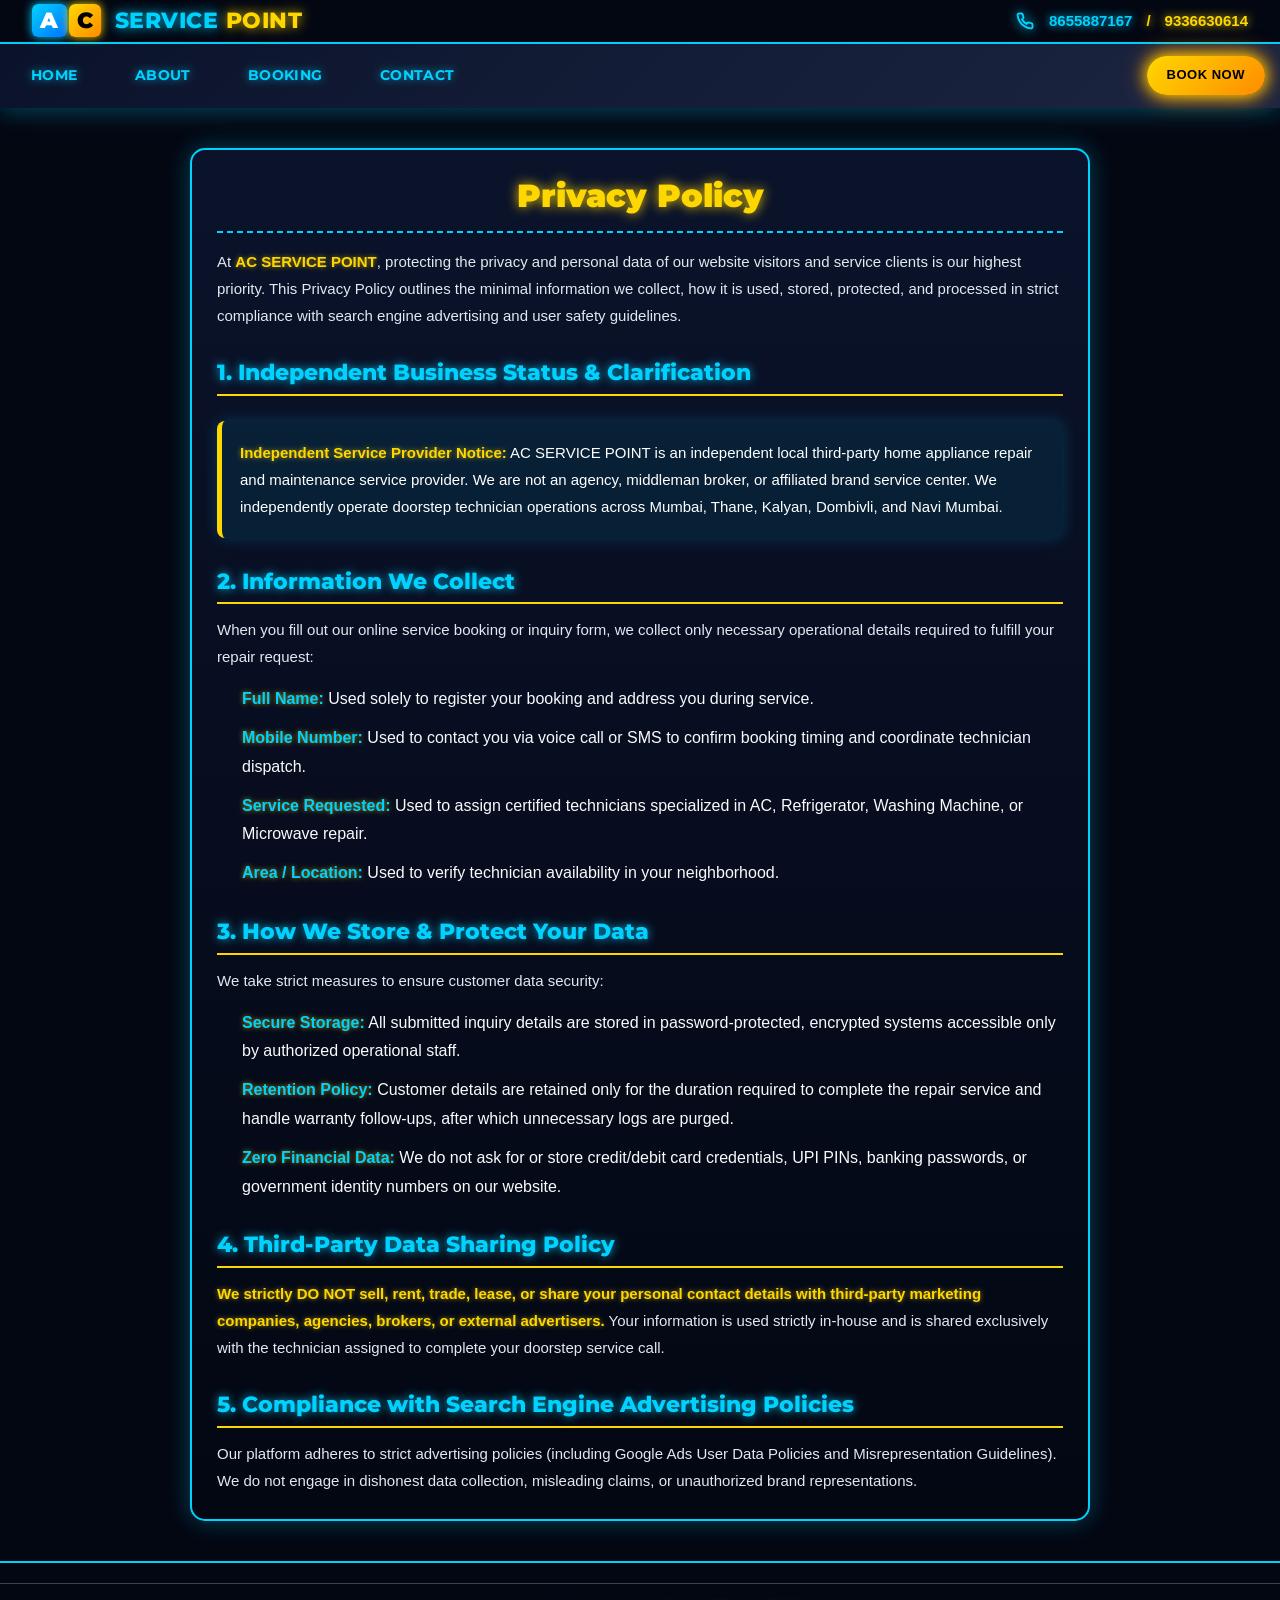
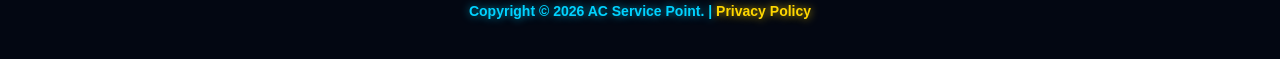
<file: privacy-policy.html>
<!doctype html>
<html lang="en">
<head>
<meta charset="UTF-8" />
<meta name="viewport" content="width=device-width, initial-scale=1.0" />
<title>Privacy Policy | AC Service Point Mumbai</title>
<meta name="description" content="Privacy Policy for AC Service Point. Learn how we collect, use, store, and protect your personal information when booking appliance services.">

<!-- ========================= GOOGLE ADS TAG & CONVERSION SCRIPT ========================= -->
<script async src="https://www.googletagmanager.com/gtag/js?id=AW-18508865429"></script>
<script>
  window.dataLayer = window.dataLayer || [];
  function gtag(){dataLayer.push(arguments);}
  gtag('js', new Date());

  gtag('config', 'AW-18508865429');
</script>

<script>
function gtag_report_conversion(url) {
  var callback = function () {
    if (typeof(url) != 'undefined') {
      window.location = url;
    }
  };
  gtag('event', 'conversion', {
      'send_to': 'AW-18508865429/CONVERSION_ACTION_ID', // Replace CONVERSION_ACTION_ID if you have specific label
      'event_callback': callback
  });
  return false;
}
</script>

<!-- Browser Tab Favicon Icon -->
<link rel="icon" type="image/png" href="images/about-main.jpg" />
<link rel="shortcut icon" type="image/png" href="images/about-main.jpg" />
<link rel="apple-touch-icon" href="images/about-main.jpg" />

<link rel="stylesheet" href="style.css" />
<style>
  body {
    background-color: #030712;
    color: #00d2ff;
    font-family: sans-serif;
    margin: 0;
    padding: 0;
  }
  .policy-container {
    max-width: 900px;
    margin: 40px auto;
    padding: 25px;
    line-height: 1.8;
    background: linear-gradient(180deg, #0b132b, #030712);
    border: 2px solid #00d2ff;
    border-radius: 15px;
    box-shadow: 0 0 25px rgba(0, 210, 255, 0.3);
  }
  .policy-container h1 {
    font-size: 32px;
    margin-bottom: 15px;
    color: #ffd700;
    text-shadow: 0 0 12px rgba(255, 215, 0, 0.9);
    font-weight: 900;
    text-align: center;
    border-bottom: 2px dashed #00d2ff;
    padding-bottom: 15px;
  }
  .policy-container p {
    color: #e2e8f0;
    font-size: 15px;
  }
  .policy-container strong {
    color: #ffd700;
    text-shadow: 0 0 5px rgba(255, 215, 0, 0.6);
  }
  .policy-container h2 {
    font-size: 22px;
    margin-top: 30px;
    margin-bottom: 12px;
    color: #00d2ff;
    border-bottom: 2px solid #ffd700;
    padding-bottom: 6px;
    text-shadow: 0 0 10px rgba(0, 210, 255, 0.8);
    font-weight: 800;
  }
  .policy-box {
    background: rgba(0, 210, 255, 0.08);
    border-left: 5px solid #ffd700;
    padding: 18px;
    margin: 25px 0;
    border-radius: 8px;
    box-shadow: 0 0 15px rgba(0, 210, 255, 0.2);
  }
  .policy-box p {
    margin: 0;
    color: #ffffff;
    font-size: 15px;
  }
  .policy-container ul {
    margin: 15px 0;
    padding-left: 25px;
  }
  .policy-container ul li {
    margin-bottom: 10px;
    color: #f8fafc;
  }
  .policy-container ul li strong {
    color: #00d2ff;
  }
  .site-footer {
    background: #030712;
    padding: 20px 0;
    border-top: 2px solid #00d2ff;
    margin-top: 40px;
  }
  .site-footer p {
    color: #00d2ff;
    font-weight: 700;
    text-shadow: 0 0 8px rgba(0, 210, 255, 0.7);
    margin: 0;
  }
  .site-footer a {
    color: #ffd700 !important;
    text-shadow: 0 0 8px rgba(255, 215, 0, 0.8);
    text-decoration: none;
    font-weight: 800;
  }
</style>
</head>
<body>

<!-- ========================= HEADER ========================= -->
<header class="site-header" style="box-shadow: 0 4px 20px rgba(0, 210, 255, 0.3); font-family: sans-serif;">
  <!-- Top Bar -->
  <div class="top-bar" style="background: #030712; padding: 8px 0; border-bottom: 2px solid #00d2ff;">
    <div class="container-custom">
      <a href="index.html" class="brand" style="text-decoration: none; display: flex; align-items: center;">
        <div>
          <span class="brand-name" style="font-weight: 900; font-size: 22px; letter-spacing: 0.5px;">
            <span style="background: linear-gradient(135deg, #00d2ff, #0072ff); color: #ffffff; padding: 3px 8px; border-radius: 6px; margin-right: 2px; box-shadow: 0 0 10px #00d2ff; font-weight: 900;">A</span><span style="background: linear-gradient(135deg, #ffd700, #ff8c00); color: #000000; padding: 3px 8px; border-radius: 6px; margin-right: 6px; box-shadow: 0 0 10px #ffd700; font-weight: 900;">C</span>
            <span style="color: #00d2ff; text-shadow: 0 0 12px rgba(0, 210, 255, 0.9); font-weight: 800;">SERVICE</span> 
            <span style="color: #ffd700; text-shadow: 0 0 12px rgba(255, 215, 0, 0.9); font-weight: 800;">POINT</span>
          </span>
        </div>
      </a>
      <div class="phones" style="font-weight: 800; font-size: 15px; display: flex; align-items: center;">
        <svg class="icon-inline" viewBox="0 0 24 24" fill="none" stroke="#00d2ff" stroke-width="2.5" style="width: 18px; height: 18px; vertical-align: middle; filter: drop-shadow(0 0 6px #00d2ff);"><path d="M22 16.92v3a2 2 0 0 1-2.18 2 19.79 19.79 0 0 1-8.63-3.07 19.5 19.5 0 0 1-6-6 19.79 19.79 0 0 1-3.07-8.67A2 2 0 0 1 4.11 2h3a2 2 0 0 1 2 1.72c.127.96.361 1.903.7 2.81a2 2 0 0 1-.45 2.11L8.09 9.91a16 16 0 0 0 6 6l1.27-1.27a2 2 0 0 1 2.11-.45c.907.339 1.85.573 2.81.7A2 2 0 0 1 22 16.92z"/></svg>
        <a onclick="return gtag_report_conversion('tel:8655887167');" href="tel:8655887167" style="color: #00d2ff; text-decoration: none; text-shadow: 0 0 10px rgba(0, 210, 255, 0.9); margin-left: 5px;">8655887167</a>
        <span class="sep" style="color: #ffd700; margin: 0 6px; font-weight: 900; text-shadow: 0 0 8px #ffd700;">/</span>
        <a onclick="return gtag_report_conversion('tel:9336630614');" href="tel:9336630614" style="color: #ffd700; text-decoration: none; text-shadow: 0 0 10px rgba(255, 215, 0, 0.9);">9336630614</a>
      </div>
    </div>
  </div>

  <!-- Main Navbar -->
  <nav class="navbar" id="navbar" style="background: linear-gradient(135deg, #0b132b, #1c2541);">
    <div class="container-custom nav-inner" style="display:flex; justify-content:space-between; align-items:center; padding: 12px 15px;">
      
      <!-- Mobile Toggle Button -->
      <button class="menu-toggle" onclick="toggleMobileMenu()" aria-label="Toggle menu" style="background: linear-gradient(135deg, #00d2ff, #0072ff); border: none; border-radius: 8px; padding: 7px 12px; cursor: pointer; color: #ffffff; box-shadow: 0 0 15px rgba(0, 210, 255, 0.9);">
        <svg id="menuIconOpen" viewBox="0 0 24 24" fill="none" stroke="#ffffff" stroke-width="2.5" style="width: 22px; height: 22px;"><line x1="3" y1="12" x2="21" y2="12"/><line x1="3" y1="6" x2="21" y2="6"/><line x1="3" y1="18" x2="21" y2="18"/></svg>
        <svg id="menuIconClose" viewBox="0 0 24 24" fill="none" stroke="#ffffff" stroke-width="2.5" style="display:none; width: 22px; height: 22px;"><line x1="18" y1="6" x2="6" y2="18"/><line x1="6" y1="6" x2="18" y2="18"/></svg>
      </button>

      <!-- Desktop Nav Links -->
      <ul class="nav-links" style="display: flex; list-style: none; gap: 25px; align-items: center; margin: 0; padding: 0;">
        <li><a href="index.html" style="color: #00d2ff; font-weight: 700; text-decoration: none; text-shadow: 0 0 8px rgba(0, 210, 255, 0.7);">Home</a></li>
        <li><a href="about.html" style="color: #00d2ff; font-weight: 700; text-decoration: none; text-shadow: 0 0 8px rgba(0, 210, 255, 0.7);">About</a></li>
        <li><a href="services.html" style="color: #00d2ff; font-weight: 700; text-decoration: none; text-shadow: 0 0 8px rgba(0, 210, 255, 0.7);">Booking</a></li>
        <li><a href="contact.html" style="color: #00d2ff; font-weight: 700; text-decoration: none; text-shadow: 0 0 8px rgba(0, 210, 255, 0.7);">Contact</a></li>
      </ul>

      <!-- Shiny Gold CTA Button -->
      <a href="services.html" style="background: linear-gradient(135deg, #FFD700, #FF8C00); color: #000000; padding: 8px 20px; border-radius: 25px; font-weight: 900; text-decoration: none; font-size: 13px; box-shadow: 0 0 15px #FFD700, 0 0 25px rgba(255, 140, 0, 0.9); text-transform: uppercase; letter-spacing: 0.5px;">Book Now</a>
    </div>

    <!-- Super Colorful & Glowing Mobile Menu -->
    <div class="mobile-menu" id="mobileMenu" style="background: linear-gradient(180deg, #030712, #0b132b); border-top: 2px solid #ffd700; padding: 18px; box-shadow: inset 0 0 20px rgba(0, 210, 255, 0.3);">
      <ul style="list-style: none; padding: 0; margin: 0; display: flex; flex-direction: column; gap: 12px;">
        
        <li>
          <a href="index.html" style="color: #00d2ff; font-weight: 800; text-decoration: none; font-size: 16px; text-shadow: 0 0 8px rgba(0, 210, 255, 0.8); display: block; background: rgba(0, 210, 255, 0.1); padding: 10px 15px; border-radius: 8px; border-left: 4px solid #00d2ff;">🏠 Home</a>
        </li>
        
        <li>
          <a href="about.html" style="color: #00d2ff; font-weight: 800; text-decoration: none; font-size: 16px; text-shadow: 0 0 8px rgba(0, 210, 255, 0.8); display: block; background: rgba(0, 210, 255, 0.1); padding: 10px 15px; border-radius: 8px; border-left: 4px solid #00d2ff;">ℹ️ About</a>
        </li>
        
        <li>
          <a href="services.html" style="color: #00d2ff; font-weight: 800; text-decoration: none; font-size: 16px; text-shadow: 0 0 8px rgba(0, 210, 255, 0.8); display: block; background: rgba(0, 210, 255, 0.1); padding: 10px 15px; border-radius: 8px; border-left: 4px solid #00d2ff;">📅 Booking</a>
        </li>
        
        <li>
          <a href="contact.html" style="color: #00d2ff; font-weight: 800; text-decoration: none; font-size: 16px; text-shadow: 0 0 8px rgba(0, 210, 255, 0.8); display: block; background: rgba(0, 210, 255, 0.1); padding: 10px 15px; border-radius: 8px; border-left: 4px solid #00d2ff;">📞 Contact</a>
        </li>
        
      </ul>
    </div>
  </nav>
</header>

<!-- ========================= MAIN CONTENT ========================= -->
<main class="policy-container">
  <h1>Privacy Policy</h1>

  <p>At <strong>AC SERVICE POINT</strong>, protecting the privacy and personal data of our website visitors and service clients is our highest priority. This Privacy Policy outlines the minimal information we collect, how it is used, stored, protected, and processed in strict compliance with search engine advertising and user safety guidelines.</p>

  <h2>1. Independent Business Status & Clarification</h2>
  <div class="policy-box">
    <p><strong>Independent Service Provider Notice:</strong> AC SERVICE POINT is an independent local third-party home appliance repair and maintenance service provider. We are not an agency, middleman broker, or affiliated brand service center. We independently operate doorstep technician operations across Mumbai, Thane, Kalyan, Dombivli, and Navi Mumbai.</p>
  </div>

  <h2>2. Information We Collect</h2>
  <p>When you fill out our online service booking or inquiry form, we collect only necessary operational details required to fulfill your repair request:</p>
  <ul>
    <li><strong>Full Name:</strong> Used solely to register your booking and address you during service.</li>
    <li><strong>Mobile Number:</strong> Used to contact you via voice call or SMS to confirm booking timing and coordinate technician dispatch.</li>
    <li><strong>Service Requested:</strong> Used to assign certified technicians specialized in AC, Refrigerator, Washing Machine, or Microwave repair.</li>
    <li><strong>Area / Location:</strong> Used to verify technician availability in your neighborhood.</li>
  </ul>

  <h2>3. How We Store & Protect Your Data</h2>
  <p>We take strict measures to ensure customer data security:</p>
  <ul>
    <li><strong>Secure Storage:</strong> All submitted inquiry details are stored in password-protected, encrypted systems accessible only by authorized operational staff.</li>
    <li><strong>Retention Policy:</strong> Customer details are retained only for the duration required to complete the repair service and handle warranty follow-ups, after which unnecessary logs are purged.</li>
    <li><strong>Zero Financial Data:</strong> We do not ask for or store credit/debit card credentials, UPI PINs, banking passwords, or government identity numbers on our website.</li>
  </ul>

  <h2>4. Third-Party Data Sharing Policy</h2>
  <p><strong>We strictly DO NOT sell, rent, trade, lease, or share your personal contact details with third-party marketing companies, agencies, brokers, or external advertisers.</strong> Your information is used strictly in-house and is shared exclusively with the technician assigned to complete your doorstep service call.</p>

  <h2>5. Compliance with Search Engine Advertising Policies</h2>
  <p>Our platform adheres to strict advertising policies (including Google Ads User Data Policies and Misrepresentation Guidelines). We do not engage in dishonest data collection, misleading claims, or unauthorized brand representations.</p>
</main>

<!-- ========================= FOOTER ========================= -->
<footer class="site-footer">
  <div class="footer-bottom">
    <div class="container-custom" style="text-align: center;">
      <p>Copyright &copy; 2026 AC Service Point. | <a href="privacy-policy.html">Privacy Policy</a></p>
    </div>
  </div>
</footer>

<script src="script.js"></script>
</body>
</html>
</file>
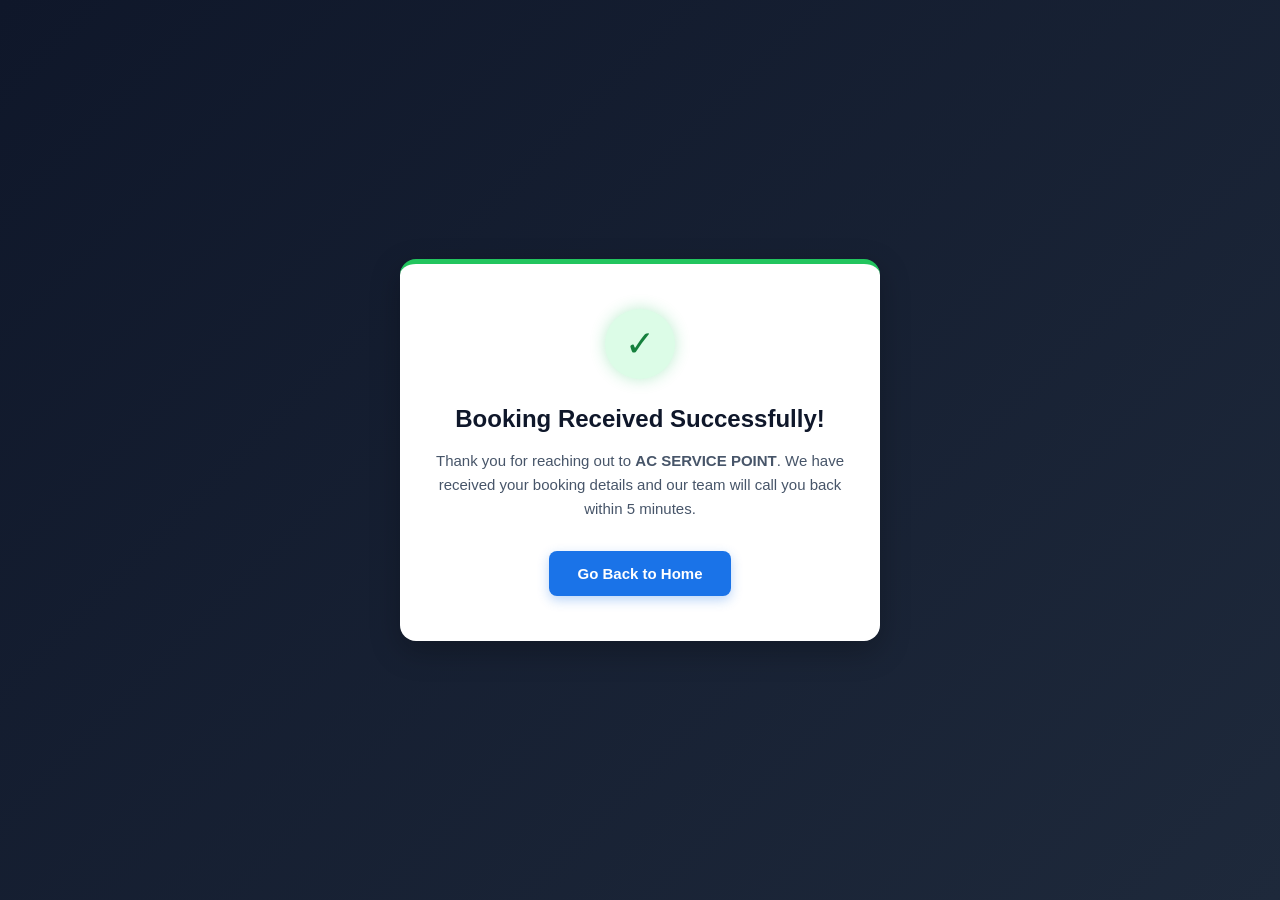
<file: thank-you.html>
<!DOCTYPE html>
<html lang="en">
<head>
    <meta charset="UTF-8">
    <meta name="viewport" content="width=device-width, initial-scale=1.0">
    <title>Thank You - AC SERVICE POINT</title>

    <!-- Google Tag (gtag.js) Base Tag for AC SERVICE POINT -->
    <script async src="https://www.googletagmanager.com/gtag/js?id=AW-18508865429"></script>
    <script>
      window.dataLayer = window.dataLayer || [];
      function gtag(){dataLayer.push(arguments);}
      gtag('js', new Date());

      gtag('config', 'AW-18508865429');
    </script>

    <!-- Browser Tab Favicon Icon -->
    <link rel="icon" type="image/png" href="images/about-main.jpg" />
    <link rel="shortcut icon" type="image/png" href="images/about-main.jpg" />
    <link rel="apple-touch-icon" href="images/about-main.jpg" />

    <style>
        * {
            box-sizing: border-box;
        }
        body {
            margin: 0;
            padding: 20px;
            font-family: -apple-system, BlinkMacSystemFont, "Segoe UI", Roboto, Helvetica, Arial, sans-serif;
            background: linear-gradient(135deg, #0f172a 0%, #1e293b 100%);
            display: flex;
            justify-content: center;
            align-items: center;
            min-height: 100vh;
            text-align: center;
        }
        .thank-you-box {
            background: #ffffff;
            padding: 45px 35px;
            border-radius: 16px;
            box-shadow: 0 10px 30px rgba(0, 0, 0, 0.25);
            max-width: 480px;
            width: 100%;
            border-top: 5px solid #22c55e;
            animation: fadeIn 0.5s ease-in-out;
        }
        @keyframes fadeIn {
            from { opacity: 0; transform: translateY(15px); }
            to { opacity: 1; transform: translateY(0); }
        }
        .success-icon {
            width: 70px;
            height: 70px;
            background: #dcfce7;
            color: #15803d;
            border-radius: 50%;
            display: flex;
            align-items: center;
            justify-content: center;
            font-size: 36px;
            margin: 0 auto 24px auto;
            box-shadow: 0 0 15px rgba(34, 197, 94, 0.3);
        }
        h1 {
            color: #0f172a;
            font-size: 24px;
            font-weight: 700;
            margin-bottom: 12px;
            line-height: 1.3;
        }
        p {
            color: #475569;
            font-size: 15px;
            line-height: 1.6;
            margin-bottom: 30px;
        }
        .btn-home {
            display: inline-block;
            background: #1a73e8;
            color: #ffffff;
            padding: 14px 28px;
            border-radius: 8px;
            text-decoration: none;
            font-weight: 700;
            font-size: 15px;
            transition: all 0.3s ease;
            box-shadow: 0 4px 12px rgba(26, 115, 232, 0.3);
        }
        .btn-home:hover {
            background: #1557b0;
            transform: translateY(-2px);
            box-shadow: 0 6px 18px rgba(26, 115, 232, 0.4);
        }
        @media (max-width: 480px) {
            .thank-you-box {
                padding: 35px 20px;
            }
            h1 {
                font-size: 21px;
            }
            p {
                font-size: 14px;
            }
        }
    </style>
</head>
<body>

    <div class="thank-you-box">
        <div class="success-icon">&#10003;</div>
        <h1>Booking Received Successfully!</h1>
        <p>Thank you for reaching out to <strong>AC SERVICE POINT</strong>. We have received your booking details and our team will call you back within 5 minutes.</p>
        <a href="index.html" class="btn-home">Go Back to Home</a>
    </div>

</body>
</html>
</file>
<file: style.css>
/* =========================================================
   AC SERVICE POINT — MAIN STYLESHEET
   Converted from the original React/Tailwind build.
   Colors, fonts, spacing and layout match the original design.
   ========================================================= */

@import url('https://fonts.googleapis.com/css?family=Montserrat:200,300,400,500,600,700|Source+Sans+Pro:300,400,600');

/* ---------- Reset ---------- */
* { margin: 0; padding: 0; box-sizing: border-box; }
img { max-width: 100%; display: block; }
a { text-decoration: none; color: inherit; }
ul { list-style: none; }
button { font: inherit; cursor: pointer; border: none; background: none; }

/* ---------- Theme variables ---------- */
:root {
  --primary: #1a73e8;
  --primary-50: #e8f0fe;
  --primary-100: #d2e3fc;
  --primary-200: #a8c7fa;
  --primary-600: #1557b0;
  --primary-700: #11438a;
  --primary-800: #0d3368;
  --primary-900: #08204a;

  --accent: #ff6b35;
  --accent-600: #e85420;

  --darkgray: #2b2b2b;
  --dark: #1a1a1a;

  --text-body: #555;
  --text-heading: #333;
  --text-muted: #6b7280;

  --font-heading: 'Montserrat', sans-serif;
  --font-body: 'Source Sans Pro', sans-serif;
}

html { scroll-behavior: smooth; }

body {
  font-family: var(--font-body);
  color: var(--text-body);
  line-height: 1.7;
  background: #fff;
}

h1, h2, h3, h4, h5, h6 {
  font-family: var(--font-heading);
  color: var(--text-heading);
  line-height: 1.3;
}

/* ---------- Layout helpers ---------- */
.container-custom {
  max-width: 1280px;
  margin: 0 auto;
  padding: 0 1rem;
}
@media (min-width: 640px)  { .container-custom { padding: 0 1.5rem; } }
@media (min-width: 1024px) { .container-custom { padding: 0 2rem; } }

.section-padding { padding: 4rem 0; }

.text-shadow { text-shadow: 0 2px 8px rgba(0,0,0,0.3); }

/* ---------- Buttons ---------- */
.btn-primary,
.btn-accent {
  display: inline-flex;
  align-items: center;
  justify-content: center;
  gap: 0.5rem;
  padding: 0.75rem 1.5rem;
  color: #fff;
  font-weight: 600;
  border-radius: 2px;
  transition: all 0.3s ease;
  text-transform: uppercase;
  letter-spacing: 0.03em;
  font-size: 0.875rem;
}
.btn-primary { background: var(--primary); }
.btn-primary:hover { background: var(--primary-600); box-shadow: 0 10px 20px rgba(26,115,232,0.25); }
.btn-accent { background: var(--accent); }
.btn-accent:hover { background: var(--accent-600); box-shadow: 0 10px 20px rgba(255,107,53,0.25); }

/* ==========================================================
   HEADER
   ========================================================== */
.site-header { width: 100%; }

.top-bar {
  background: var(--darkgray);
  color: #fff;
  padding: 0.75rem 0;
}
.top-bar .container-custom {
  display: flex;
  align-items: center;
  justify-content: space-between;
  flex-wrap: wrap;
  gap: 0.5rem;
}
.brand { display: flex; align-items: center; gap: 0.5rem; }
.brand-logo {
  width: 40px; height: 40px;
  background: var(--primary);
  border-radius: 4px;
  display: flex; align-items: center; justify-content: center;
  font-family: var(--font-heading);
  font-weight: 700;
  color: #fff;
  font-size: 1.125rem;
  flex-shrink: 0;
}
.brand-name { font-family: var(--font-heading); font-weight: 700; color: #fff; font-size: 1.125rem; line-height: 1; display: block; }
.brand-tag { font-size: 0.75rem; color: #9ca3af; }
.top-bar .phones { display: flex; align-items: center; gap: 0.5rem; font-size: 0.9rem; }
.top-bar .phones a { color: #fff; transition: color 0.2s; }
.top-bar .phones a:hover { color: var(--primary); }
.top-bar .phones .sep { color: #6b7280; }
.icon-inline { width: 16px; height: 16px; vertical-align: -3px; margin-right: 2px; }

.navbar {
  background: #fff;
  box-shadow: 0 2px 8px rgba(0,0,0,0.08);
}
.navbar.is-sticky { position: sticky; top: 0; z-index: 500; }
.navbar .nav-inner {
  display: flex;
  align-items: center;
  justify-content: space-between;
  height: 64px;
}
.nav-links {
  display: none;
  align-items: center;
  gap: 0.25rem;
  font-family: var(--font-heading);
}
@media (min-width: 768px) { .nav-links { display: flex; } }
.nav-links > li { position: relative; }
.nav-links a, .nav-links > li > button {
  display: flex;
  align-items: center;
  gap: 0.25rem;
  padding: 0.5rem 1rem;
  font-size: 0.875rem;
  font-weight: 600;
  text-transform: uppercase;
  letter-spacing: 0.03em;
  color: #374151;
  transition: color 0.2s;
}
.nav-links a:hover, .nav-links > li > button:hover { color: var(--primary); }
.nav-links a.active, .nav-links > li.active > button { color: var(--primary); }
.chevron { width: 14px; height: 14px; transition: transform 0.2s; }
.dropdown.open .chevron { transform: rotate(180deg); }

.dropdown-menu {
  display: none;
  position: absolute;
  top: 100%;
  left: 0;
  background: #fff;
  box-shadow: 0 20px 40px rgba(0,0,0,0.15);
  border-radius: 0 0 6px 6px;
  min-width: 260px;
  padding: 0.5rem 0;
  z-index: 50;
}
.dropdown.open .dropdown-menu { display: block; }
.dropdown-menu li a {
  display: block;
  padding: 0.65rem 1rem;
  font-size: 0.875rem;
  text-transform: none;
  font-weight: 400;
  color: #374151;
}
.dropdown-menu li a:hover { background: #f9fafb; color: var(--primary); }
.dropdown-menu li a.active { color: var(--primary); background: var(--primary-50); }

.menu-toggle {
  display: flex;
  padding: 0.5rem;
  color: #374151;
}
@media (min-width: 768px) { .menu-toggle { display: none; } }
.menu-toggle svg { width: 24px; height: 24px; }

.mobile-menu { display: none; background: #fff; border-top: 1px solid #e5e7eb; }
.mobile-menu.open { display: block; }
@media (min-width: 768px) { .mobile-menu { display: none !important; } }
.mobile-menu > ul { padding: 0.5rem 0; }
.mobile-menu > ul > li > a,
.mobile-menu .mobile-dropdown-toggle {
  display: flex;
  align-items: center;
  justify-content: space-between;
  width: 100%;
  padding: 0.75rem 1rem;
  font-size: 0.875rem;
  font-weight: 600;
  text-transform: uppercase;
  color: #374151;
}
.mobile-menu .mobile-dropdown-toggle .chevron { width: 16px; height: 16px; }
.mobile-submenu { display: none; background: #f9fafb; padding-left: 1rem; }
.mobile-submenu.open { display: block; }
.mobile-submenu li a { display: block; padding: 0.65rem 1rem; font-size: 0.875rem; color: #4b5563; }
.mobile-menu a.active { color: var(--primary); }

/* ==========================================================
   HERO SLIDER (Home page)
   ========================================================== */
.hero-slider {
  position: relative;
  height: 500px;
  overflow: hidden;
}
@media (min-width: 768px) { .hero-slider { height: 600px; } }
.hero-slide {
  position: absolute;
  inset: 0;
  opacity: 0;
  transition: opacity 1s ease;
}
.hero-slide.active { opacity: 1; }
.hero-slide img { width: 100%; height: 100%; object-fit: cover; }
.hero-slide::after {
  content: '';
  position: absolute; inset: 0;
  background: linear-gradient(to right, rgba(26,26,26,0.9), rgba(26,26,26,0.7) 50%, rgba(26,26,26,0.5));
}
.hero-content {
  position: relative;
  height: 100%;
  display: flex;
  align-items: center;
  z-index: 2;
}
.hero-content .container-custom { width: 100%; }
.hero-text { max-width: 42rem; }
.hero-badge {
  display: inline-block;
  padding: 0.4rem 1rem;
  background: rgba(26,115,232,0.9);
  color: #fff;
  font-size: 0.875rem;
  font-weight: 600;
  border-radius: 9999px;
  margin-bottom: 1rem;
  text-transform: uppercase;
  letter-spacing: 0.03em;
}
.hero-title {
  font-size: 2.5rem;
  font-weight: 700;
  color: #fff;
  margin-bottom: 1rem;
  line-height: 1.2;
}
@media (min-width: 768px) { .hero-title { font-size: 3.75rem; } }
.hero-title .accent-text { color: var(--primary); }
.hero-desc { font-size: 1.125rem; color: #e5e7eb; margin-bottom: 2rem; max-width: 36rem; }
.hero-actions { display: flex; flex-wrap: wrap; gap: 1rem; }
.btn-outline-white {
  display: inline-flex; align-items: center; gap: 0.5rem;
  padding: 0.75rem 1.5rem;
  border: 2px solid #fff;
  color: #fff;
  font-weight: 600;
  text-transform: uppercase;
  letter-spacing: 0.03em;
  font-size: 0.875rem;
  border-radius: 2px;
  transition: all 0.3s ease;
}
.btn-outline-white:hover { background: #fff; color: var(--dark); }
.slider-dots {
  position: absolute;
  bottom: 1.5rem;
  left: 50%;
  transform: translateX(-50%);
  display: flex;
  gap: 0.5rem;
  z-index: 3;
}
.slider-dots button {
  height: 8px; width: 8px;
  border-radius: 9999px;
  background: rgba(255,255,255,0.6);
  transition: all 0.3s ease;
}
.slider-dots button.active { width: 32px; background: var(--primary); }

/* ---------- Stats bar ---------- */
.stats-bar { background: var(--primary); padding: 2.5rem 0; }
.stats-grid {
  display: grid;
  grid-template-columns: repeat(2, 1fr);
  gap: 1.5rem;
  text-align: center;
}
@media (min-width: 768px) { .stats-grid { grid-template-columns: repeat(4, 1fr); } }
.stats-grid .stat-value { font-size: 2rem; font-weight: 700; color: #fff; margin-bottom: 0.25rem; }
@media (min-width: 768px) { .stats-grid .stat-value { font-size: 2.25rem; } }
.stats-grid .stat-label { font-size: 0.875rem; color: var(--primary-100); text-transform: uppercase; letter-spacing: 0.03em; }

/* ---------- Section headers ---------- */
.section-header { text-align: center; margin-bottom: 3rem; }
.section-kicker {
  color: var(--primary);
  font-family: var(--font-heading);
  font-weight: 600;
  font-size: 0.875rem;
  text-transform: uppercase;
  letter-spacing: 0.08em;
}
.section-title {
  font-size: 1.875rem;
  font-weight: 700;
  color: #1f2937;
  margin-top: 0.5rem;
  margin-bottom: 0.75rem;
}
@media (min-width: 768px) { .section-title { font-size: 2.25rem; } }
.section-title .accent-text { color: var(--primary); }
.section-sub { color: var(--text-muted); max-width: 42rem; margin: 0 auto; }

.bg-light { background: #f9fafb; }

/* ---------- Service cards (home grid) ---------- */
.services-grid {
  display: grid;
  grid-template-columns: 1fr;
  gap: 1.5rem;
}
@media (min-width: 640px)  { .services-grid { grid-template-columns: repeat(2, 1fr); } }
@media (min-width: 1024px) { .services-grid { grid-template-columns: repeat(4, 1fr); } }

.service-card {
  background: #fff;
  border-radius: 8px;
  overflow: hidden;
  box-shadow: 0 4px 10px rgba(0,0,0,0.08);
  transition: all 0.4s cubic-bezier(0.175, 0.885, 0.32, 1.275);
}
.service-card:hover { transform: translateY(-8px); box-shadow: 0 20px 40px rgba(0,0,0,0.15); }
.service-card .thumb { position: relative; height: 13rem; overflow: hidden; }
.service-card .thumb img { width: 100%; height: 100%; object-fit: cover; transition: transform 0.5s ease; }
.service-card:hover .thumb img { transform: scale(1.1); }
.service-card .thumb::after {
  content: '';
  position: absolute; inset: 0;
  background: linear-gradient(to top, rgba(26,26,26,0.6), transparent 60%);
}
.service-card .thumb-icon {
  position: absolute; left: 1rem; bottom: 1rem; z-index: 2;
  width: 40px; height: 40px;
  background: var(--primary);
  border-radius: 9999px;
  display: flex; align-items: center; justify-content: center;
  color: #fff;
}
.service-card .card-body { padding: 1.25rem; }
.service-card .card-body h3 { font-size: 1.125rem; font-weight: 600; margin-bottom: 0.5rem; transition: color 0.2s; }
.service-card:hover .card-body h3 { color: var(--primary); }
.service-card .card-body p { font-size: 0.875rem; color: var(--text-muted); margin-bottom: 1rem; }
.read-more {
  display: inline-flex; align-items: center; gap: 0.25rem;
  color: var(--primary); font-weight: 600; font-size: 0.875rem;
  transition: gap 0.2s;
}
.read-more:hover { gap: 0.5rem; }
.read-more svg { width: 16px; height: 16px; }

/* ---------- Feature cards (Why Choose Us) ---------- */
.features-grid {
  display: grid;
  grid-template-columns: 1fr;
  gap: 1.5rem;
}
@media (min-width: 640px)  { .features-grid { grid-template-columns: repeat(2, 1fr); } }
@media (min-width: 1024px) { .features-grid { grid-template-columns: repeat(4, 1fr); } }
.feature-card {
  text-align: center;
  padding: 1.5rem;
  border-radius: 8px;
  border: 1px solid #f3f4f6;
  transition: all 0.3s ease;
}
.feature-card:hover { box-shadow: 0 10px 25px rgba(0,0,0,0.08); border-color: var(--primary-200); }
.feature-icon {
  width: 64px; height: 64px;
  background: var(--primary-50);
  border-radius: 9999px;
  display: flex; align-items: center; justify-content: center;
  margin: 0 auto 1rem;
  color: var(--primary);
}
.feature-icon svg { width: 32px; height: 32px; }
.feature-card h3 { font-size: 1.125rem; font-weight: 600; margin-bottom: 0.5rem; }
.feature-card p { font-size: 0.875rem; color: var(--text-muted); }

/* ---------- About preview / two-column ---------- */
.two-col {
  display: grid;
  grid-template-columns: 1fr;
  gap: 3rem;
  align-items: center;
}
@media (min-width: 768px) { .two-col { grid-template-columns: repeat(2, 1fr); } }
.two-col img { border-radius: 8px; box-shadow: 0 20px 40px rgba(0,0,0,0.15); width: 100%; height: auto; object-fit: cover; }
.two-col p { color: var(--text-muted); margin-bottom: 1rem; }

/* ---------- CTA band ---------- */
.cta-band { background: var(--darkgray); padding: 3rem 0; }
.cta-band .container-custom {
  display: flex;
  flex-direction: column;
  align-items: center;
  justify-content: space-between;
  gap: 1.5rem;
  text-align: center;
}
@media (min-width: 768px) { .cta-band .container-custom { flex-direction: row; text-align: left; } }
.cta-band h2 { color: #fff; font-size: 1.5rem; font-weight: 700; margin-bottom: 0.5rem; }
@media (min-width: 768px) { .cta-band h2 { font-size: 1.875rem; } }
.cta-band p { color: #9ca3af; font-size: 0.875rem; }

/* ==========================================================
   FOOTER
   ========================================================== */
.site-footer { background: var(--dark); color: #fff; }
.footer-grid {
  display: grid;
  grid-template-columns: 1fr;
  gap: 2rem;
  padding: 3rem 0;
}
@media (min-width: 768px) { .footer-grid { grid-template-columns: repeat(4, 1fr); } }
.footer-grid h4 { color: #fff; font-size: 0.875rem; text-transform: uppercase; letter-spacing: 0.03em; margin-bottom: 1rem; }
.footer-about p { color: #9ca3af; font-size: 0.875rem; }
.footer-brand { display: flex; align-items: center; gap: 0.5rem; margin-bottom: 1rem; }
.footer-links li { margin-bottom: 0.5rem; }
.footer-links a { color: #9ca3af; font-size: 0.875rem; transition: color 0.2s; }
.footer-links a:hover { color: var(--primary); }
.footer-services li { color: #9ca3af; font-size: 0.875rem; margin-bottom: 0.5rem; }
.footer-contact li { display: flex; align-items: flex-start; gap: 0.5rem; margin-bottom: 0.75rem; font-size: 0.875rem; color: #9ca3af; }
.footer-contact svg { width: 16px; height: 16px; color: var(--primary); flex-shrink: 0; margin-top: 3px; }
.footer-contact a { color: #9ca3af; transition: color 0.2s; }
.footer-contact a:hover { color: var(--primary); }
.footer-bottom { border-top: 1px solid #374151; padding: 1rem 0; }
.footer-bottom p { text-align: center; font-size: 0.875rem; color: #9ca3af; }

/* ==========================================================
   PAGE HEADER (About / Contact / Services / Service detail)
   ========================================================== */
.page-header { text-align: center; }
.page-header-bg {
  position: relative;
  padding: 6rem 0;
  background-size: cover;
  background-position: center;
}
.page-header-bg::before {
  content: '';
  position: absolute; inset: 0;
  background: none;
}
.page-header-bg .container-custom { position: relative; z-index: 1; }
.page-header-bg h1 { font-size: 2.25rem; font-weight: 700; color: #fff; }
@media (min-width: 768px) { .page-header-bg h1 { font-size: 3rem; } }
.breadcrumb-bar { background: #fff; box-shadow: 0 1px 4px rgba(0,0,0,0.06); }
.breadcrumb-bar .container-custom { padding: 0.75rem 1rem; }
.breadcrumb { display: flex; align-items: center; gap: 0.5rem; font-size: 0.875rem; }
.breadcrumb a { color: var(--text-muted); transition: color 0.2s; }
.breadcrumb a:hover { color: var(--primary); }
.breadcrumb .sep { width: 12px; height: 12px; color: #9ca3af; }
.breadcrumb .current { color: var(--primary); font-weight: 600; }

/* ==========================================================
   ABOUT PAGE
   ========================================================== */
.why-choose-grid {
  display: grid;
  grid-template-columns: 1fr;
  gap: 1.5rem;
  margin-top: 1.5rem;
}
@media (min-width: 768px) { .why-choose-grid { grid-template-columns: repeat(3, 1fr); } }
.why-choose-card {
  padding: 1.5rem;
  border-radius: 8px;
  border: 1px solid #f3f4f6;
  text-align: center;
  transition: all 0.3s ease;
}
.why-choose-card:hover { box-shadow: 0 10px 25px rgba(0,0,0,0.08); border-color: var(--primary-200); }
.why-choose-card .feature-icon { width: 56px; height: 56px; }
.why-choose-card .feature-icon svg { width: 28px; height: 28px; }

.stats-card { margin-top: 3rem; background: var(--primary); border-radius: 8px; padding: 2rem; }
.stats-card .stats-grid .stat-label { color: var(--primary-100); }

.need-repair { margin-top: 3rem; text-align: center; }
.need-repair p { max-width: 48rem; margin: 0 auto 1.5rem; color: var(--text-muted); }

/* ==========================================================
   SERVICE DETAIL PAGES
   ========================================================== */
.service-intro { max-width: 56rem; margin: 0 auto; }
.service-intro h2 { font-size: 1.875rem; font-weight: 700; margin-bottom: 1.5rem; }
@media (min-width: 768px) { .service-intro h2 { font-size: 2.25rem; } }
.service-intro > p { color: var(--text-muted); margin-bottom: 1rem; }

.problems-block {
  display: grid;
  grid-template-columns: 1fr;
  gap: 2rem;
  margin: 2.5rem 0;
}
@media (min-width: 768px) { .problems-block { grid-template-columns: repeat(2, 1fr); } }
.problems-block strong { display: block; font-weight: 600; color: #374151; margin-bottom: 1rem; }
.problem-list li {
  position: relative;
  padding-left: 24px;
  margin-bottom: 8px;
  font-size: 0.875rem;
  color: var(--text-muted);
}
.problem-list li::before { content: '✓'; position: absolute; left: 0; color: var(--primary); font-weight: bold; }
.problems-image { border-radius: 8px; overflow: hidden; box-shadow: 0 20px 40px rgba(0,0,0,0.15); }
.problems-image img { width: 100%; height: 100%; object-fit: cover; }

.inline-cta {
  margin-top: 2rem;
  background: var(--primary-50);
  border-radius: 8px;
  padding: 1.5rem;
  text-align: center;
}
.inline-cta p { font-weight: 600; color: #374151; margin-bottom: 1rem; }

.extra-services-grid {
  display: grid;
  grid-template-columns: repeat(2, 1fr);
  gap: 1.5rem;
}
@media (min-width: 768px)  { .extra-services-grid { grid-template-columns: repeat(3, 1fr); } }
@media (min-width: 1024px) { .extra-services-grid { grid-template-columns: repeat(4, 1fr); } }
.mini-card { background: #fff; border-radius: 6px; overflow: hidden; box-shadow: 0 4px 10px rgba(0,0,0,0.08); }
.mini-card .thumb { height: 12rem; overflow: hidden; }
.mini-card .thumb img { width: 100%; height: 100%; object-fit: cover; transition: transform 0.5s ease; }
.mini-card:hover .thumb img { transform: scale(1.1); }
.mini-card .card-body { padding: 1rem; text-align: center; }
.mini-card .card-body h3 { font-size: 0.875rem; font-weight: 600; transition: color 0.2s; }
.mini-card:hover .card-body h3 { color: var(--primary); }

/* ==========================================================
   SERVICES OVERVIEW PAGE
   ========================================================== */
.services-overview-list {
  display: grid;
  grid-template-columns: 1fr;
  gap: 2rem;
}
@media (min-width: 768px) { .services-overview-list { grid-template-columns: repeat(2, 1fr); } }
.overview-card {
  display: flex;
  flex-direction: column;
  background: #fff;
  border-radius: 8px;
  overflow: hidden;
  box-shadow: 0 4px 10px rgba(0,0,0,0.08);
  transition: all 0.3s ease;
}
.overview-card:hover { transform: translateY(-6px); box-shadow: 0 20px 40px rgba(0,0,0,0.15); }
.overview-card .thumb { height: 14rem; overflow: hidden; }
.overview-card .thumb img { width: 100%; height: 100%; object-fit: cover; transition: transform 0.5s ease; }
.overview-card:hover .thumb img { transform: scale(1.08); }
.overview-card .card-body { padding: 1.5rem; flex: 1; display: flex; flex-direction: column; }
.overview-card h3 { font-size: 1.25rem; font-weight: 600; margin-bottom: 0.5rem; }
.overview-card p { color: var(--text-muted); font-size: 0.9rem; margin-bottom: 1rem; flex: 1; }

/* ==========================================================
   CONTACT PAGE
   ========================================================== */
.contact-grid {
  display: grid;
  grid-template-columns: 1fr;
  gap: 2.5rem;
}
@media (min-width: 768px) { .contact-grid { grid-template-columns: repeat(2, 1fr); } }
.contact-info h2, .contact-form h2 {
  font-size: 1.25rem;
  font-weight: 600;
  text-transform: uppercase;
  letter-spacing: 0.03em;
  margin-bottom: 1.5rem;
}
.contact-info ul li { display: flex; align-items: flex-start; gap: 1rem; margin-bottom: 1.5rem; }
.contact-info .icon-circle {
  width: 48px; height: 48px;
  background: var(--primary-50);
  border-radius: 9999px;
  display: flex; align-items: center; justify-content: center;
  flex-shrink: 0;
}
.contact-info .icon-circle svg { width: 24px; height: 24px; color: var(--primary); }
.contact-info strong { display: block; font-family: var(--font-heading); color: #374151; margin-bottom: 0.25rem; }
.contact-info p, .contact-info a { font-size: 0.875rem; color: var(--text-muted); }
.contact-info a:hover { color: var(--primary); }

.form-field { margin-bottom: 1rem; }
.form-field input, .form-field textarea {
  width: 100%;
  padding: 0.75rem 1rem;
  border: 1px solid #d1d5db;
  border-radius: 2px;
  font-size: 0.875rem;
  font-family: var(--font-body);
}
.form-field textarea { resize: none; }
.form-field input:focus, .form-field textarea:focus { outline: none; border-color: var(--primary); }
.form-success {
  background: #f0fdf4;
  border: 1px solid #bbf7d0;
  border-radius: 8px;
  padding: 2rem;
  text-align: center;
  display: none;
}
.form-success.show { display: block; }
.form-success p { color: #16a34a; font-weight: 600; font-size: 1.125rem; }

/* ==========================================================
   FLOATING BUTTONS
   ========================================================== */
.float-whatsapp {
  position: fixed;
  width: 55px; height: 55px;
  bottom: 30px; right: 30px;
  background: #25d366;
  color: #fff;
  border-radius: 50px;
  display: flex; align-items: center; justify-content: center;
  box-shadow: 2px 2px 10px rgba(0,0,0,0.2);
  z-index: 100;
  transition: all 0.3s ease;
}
.float-whatsapp svg { width: 28px; height: 28px; }
.float-whatsapp:hover { background: #128c7e; transform: scale(1.1); }

.back-to-top {
  position: fixed;
  bottom: 30px; left: 30px;
  width: 45px; height: 45px;
  background: var(--primary);
  color: #fff;
  border-radius: 50%;
  display: none;
  align-items: center; justify-content: center;
  box-shadow: 2px 2px 10px rgba(0,0,0,0.2);
  z-index: 100;
  transition: all 0.3s ease;
}
.back-to-top.show { display: flex; }
.back-to-top:hover { background: var(--primary-600); transform: translateY(-3px); }
.back-to-top svg { width: 20px; height: 20px; }

/* ==========================================================
   ENQUIRY MODAL
   ========================================================== */
.modal-overlay {
  position: fixed; inset: 0;
  background: rgba(0,0,0,0.6);
  z-index: 1000;
  display: none;
  align-items: center; justify-content: center;
}
.modal-overlay.open { display: flex; }
.modal-content {
  background: #fff;
  border-radius: 8px;
  max-width: 500px;
  width: 90%;
  max-height: 90vh;
  overflow-y: auto;
}
.modal-header {
  display: flex; align-items: center; justify-content: space-between;
  padding: 1rem 1.5rem;
  border-bottom: 1px solid #e5e7eb;
}
.modal-header h4 { font-size: 1.125rem; font-weight: 600; }
.modal-close { color: #6b7280; }
.modal-close svg { width: 20px; height: 20px; }
.modal-body { padding: 1rem 1.5rem; }
.modal-body select {
  width: 100%;
  padding: 0.65rem 1rem;
  border: 1px solid #d1d5db;
  border-radius: 2px;
  font-size: 0.875rem;
  color: #4b5563;
  font-family: var(--font-body);
}
.modal-body select:focus, .modal-body input:focus { outline: none; border-color: var(--primary); }
.modal-submit {
  width: 100%;
  padding: 0.65rem 0;
  background: var(--accent);
  color: #fff;
  font-weight: 600;
  text-transform: uppercase;
  letter-spacing: 0.03em;
  font-size: 0.875rem;
  border-radius: 2px;
  transition: background 0.2s;
}
.modal-submit:hover { background: var(--accent-600); }
.modal-footer { padding: 0.75rem 1.5rem; border-top: 1px solid #e5e7eb; }
.modal-cancel {
  width: 100%;
  padding: 0.5rem 0;
  border: 1px solid #d1d5db;
  border-radius: 2px;
  color: #4b5563;
  font-weight: 600;
  font-size: 0.875rem;
  transition: background 0.2s;
}
.modal-cancel:hover { background: #f9fafb; }
.modal-success { padding: 3rem 1.5rem; text-align: center; display: none; }
.modal-success.show { display: block; }
.modal-success p { color: #16a34a; font-weight: 600; font-size: 1.125rem; }

/* ==========================================================
   ANIMATIONS
   ========================================================== */
@keyframes fadeInUp { from { opacity: 0; transform: translateY(30px); } to { opacity: 1; transform: translateY(0); } }
@keyframes fadeIn { from { opacity: 0; } to { opacity: 1; } }
@keyframes slideInLeft { from { opacity: 0; transform: translateX(-30px); } to { opacity: 1; transform: translateX(0); } }
@keyframes slideInRight { from { opacity: 0; transform: translateX(30px); } to { opacity: 1; transform: translateX(0); } }
@keyframes scaleIn { from { opacity: 0; transform: scale(0.9); } to { opacity: 1; transform: scale(1); } }

.animate-fade-in-up { animation: fadeInUp 0.6s ease-out forwards; }
.animate-fade-in { animation: fadeIn 0.8s ease-out forwards; }
.animate-slide-in-left { animation: slideInLeft 0.6s ease-out forwards; }
.animate-slide-in-right { animation: slideInRight 0.6s ease-out forwards; }

/* ========================= GIRL CALL BUTTON ON LEFT SIDE ========================= */
.support-call-btn {
  position: fixed;
  bottom: 25px; /* स्क्रीन के नीचे बाईं ओर */
  left: 20px;
  z-index: 999;
  display: flex;
  flex-direction: column;
  align-items: center;
  text-decoration: none;
  transition: transform 0.3s ease;
  animation: bounce-call 2s infinite;
}

.support-call-btn:hover {
  transform: scale(1.1);
}

.support-img-wrapper {
  width: 52px;  
  height: 52px;
  border-radius: 50%;
  border: 2.5px solid #28a745; /* हरा बॉर्डर */
  overflow: hidden;
  box-shadow: 0 4px 10px rgba(40, 167, 69, 0.4);
  background-color: #ffffff;
}

.support-img-wrapper img {
  width: 100%;
  height: 100%;
  object-fit: cover;
  display: block;
}

/* Call Now वाला छोटा बैज */
.call-now-badge {
  margin-top: -10px;
  background-color: #28a745;
  color: #ffffff;
  font-size: 10px;
  font-weight: bold;
  padding: 3px 8px;
  border-radius: 12px;
  text-transform: uppercase;
  border: 2px solid #ffffff;
  box-shadow: 0 2px 5px rgba(0,0,0,0.2);
  letter-spacing: 0.5px;
}

@keyframes bounce-call {
  0%, 100% { transform: translateY(0); }
  50% { transform: translateY(-4px); }
}

/* मोबाइल के लिए */
@media (max-width: 768px) {
  .support-call-btn {
    bottom: 20px;
    left: 15px;
  }
  .support-img-wrapper {
    width: 48px;
    height: 48px;
  }
  .call-now-badge {
    font-size: 9px;
    padding: 2px 6px;
  }
}
</file>
